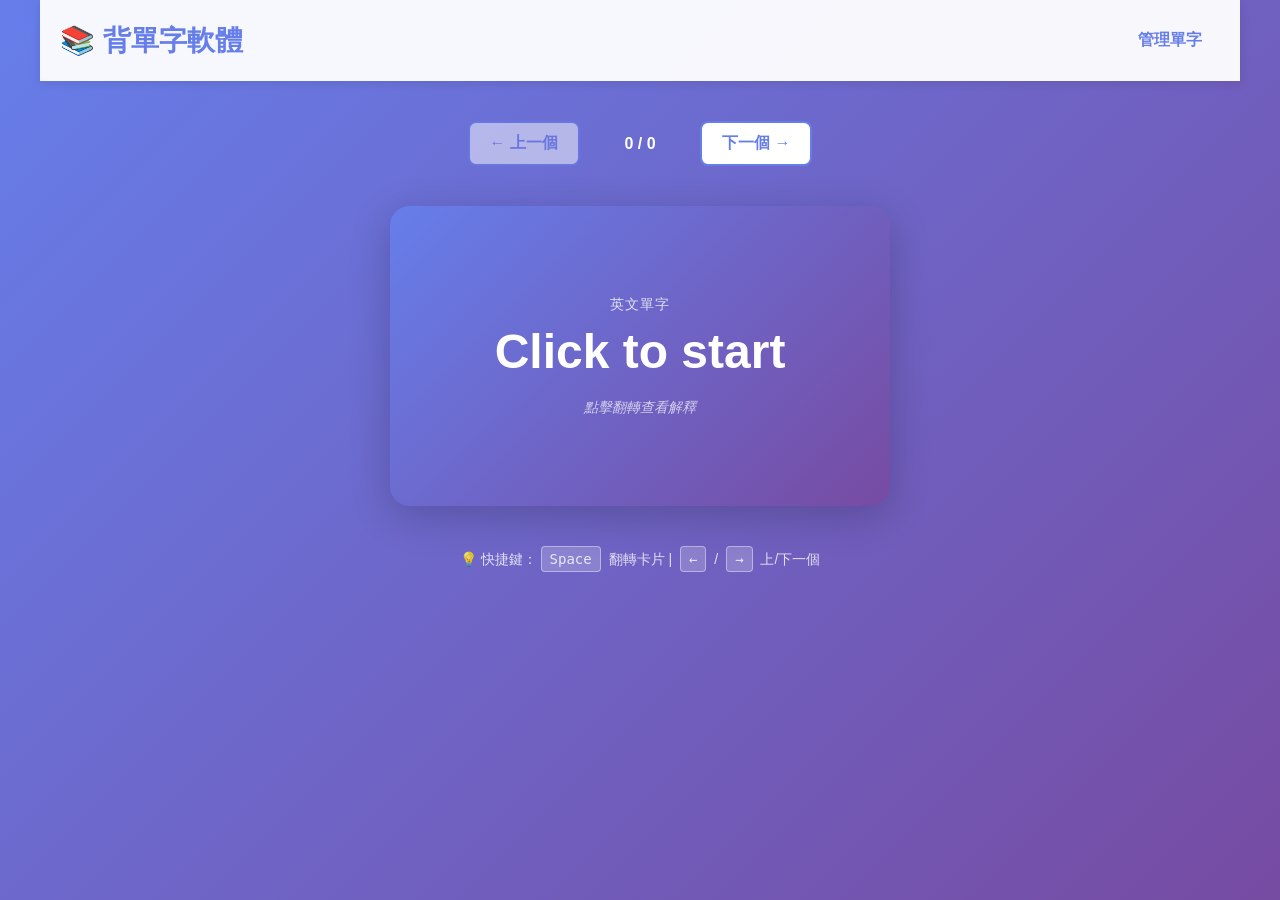
<file: index.html>
<!DOCTYPE html>
<html lang="zh-tw">
<head>
    <meta charset="UTF-8">
    <meta name="viewport" content="width=device-width, initial-scale=1.0">
    <title>背單字軟體</title>
    <link rel="stylesheet" href="styles.css">
</head>
<body>
    <div class="container">
        <!-- 頂部導航 -->
        <nav class="navbar">
            <div class="nav-content">
                <h1 class="app-title">📚 背單字軟體</h1>
                <a href="manage.html" class="nav-link">管理單字</a>
            </div>
        </nav>

        <!-- 主要內容區域 -->
        <main class="main-content">
            <!-- 控制按鈕 -->
            <div class="controls">
                <button id="prevBtn" class="btn btn-prev">← 上一個</button>
                <span id="cardCounter" class="card-counter">1 / 10</span>
                <button id="nextBtn" class="btn btn-next">下一個 →</button>
            </div>

            <!-- 卡片容器 -->
            <div class="card-container">
                <div class="card" id="card">
                    <div class="card-inner">
                        <!-- 卡片正面 -->
                        <div class="card-front">
                            <div class="card-content">
                                <p class="card-label">英文單字</p>
                                <p class="card-word" id="frontWord">Click to start</p>
                                <p class="card-hint">點擊翻轉查看解釋</p>
                            </div>
                        </div>
                        <!-- 卡片背面 -->
                        <div class="card-back">
                            <div class="card-content">
                                <p class="card-label">中文解釋</p>
                                <p class="card-definition" id="backDefinition">-</p>
                                <div class="card-details">
                                    <p><strong>詞性：</strong><span id="backPartOfSpeech">-</span></p>
                                    <p><strong>字根：</strong><span id="backEtymology">-</span></p>
                                </div>
                            </div>
                        </div>
                    </div>
                </div>
            </div>

            <!-- 快捷鍵提示 -->
            <div class="shortcuts">
                <p>💡 快捷鍵：<span class="key">Space</span> 翻轉卡片 | <span class="key">←</span> / <span class="key">→</span> 上/下一個</p>
            </div>
        </main>
    </div>

    <script src="app.js"></script>
</body>
</html>
</file>
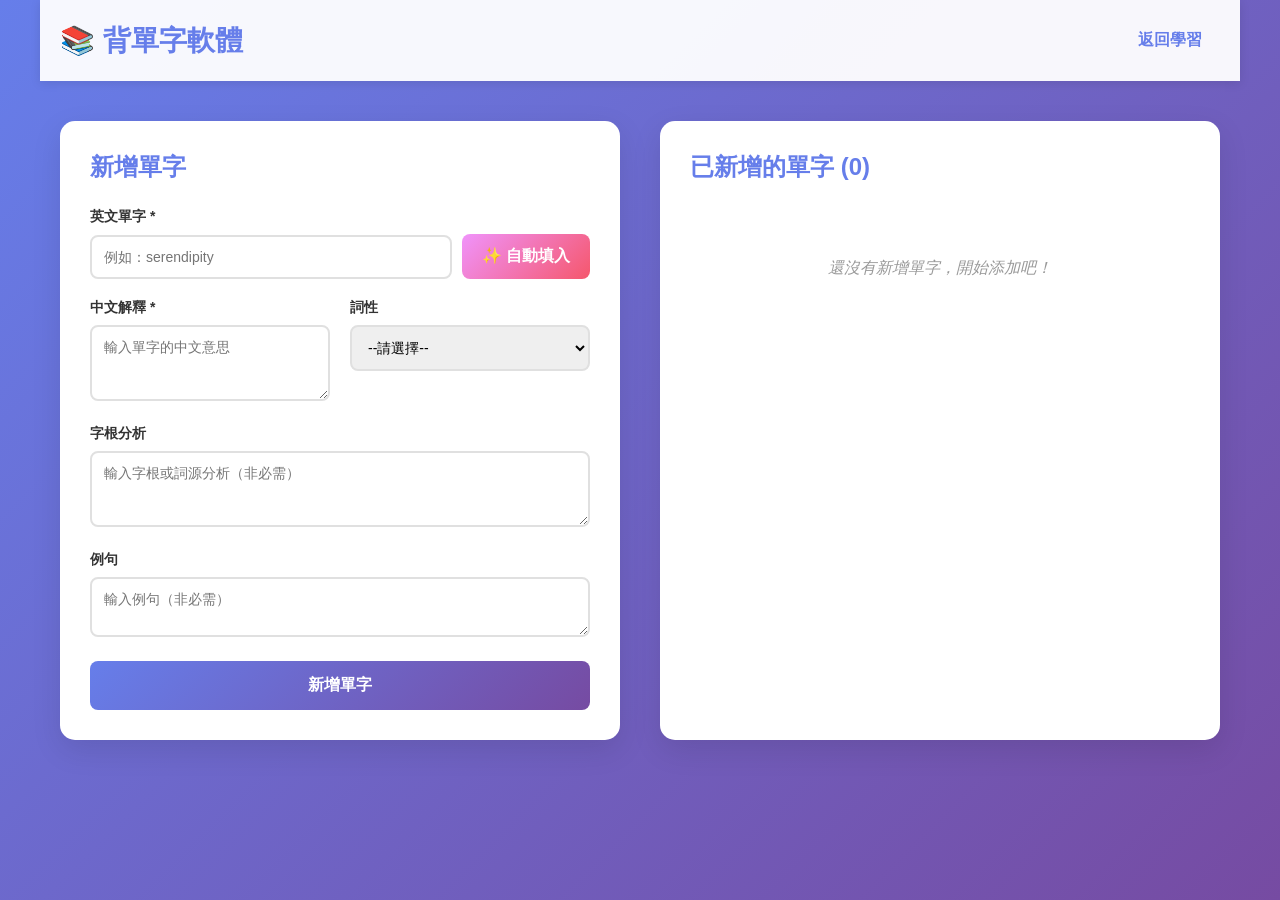
<file: manage.html>
<!DOCTYPE html>
<html lang="zh-tw">
<head>
    <meta charset="UTF-8">
    <meta name="viewport" content="width=device-width, initial-scale=1.0">
    <title>管理單字 - 背單字軟體</title>
    <link rel="stylesheet" href="styles.css">
</head>
<body>
    <div class="container">
        <!-- 頂部導航 -->
        <nav class="navbar">
            <div class="nav-content">
                <h1 class="app-title">📚 背單字軟體</h1>
                <a href="index.html" class="nav-link">返回學習</a>
            </div>
        </nav>

        <!-- 主要內容區域 -->
        <main class="manage-content">
            <div class="manage-wrapper">
                <!-- 新增單字表單 -->
                <div class="form-section">
                    <h2>新增單字</h2>
                    <form id="addWordForm">
                        <div class="form-group">
                            <label for="word">英文單字 *</label>
                            <div class="input-with-btn">
                                <input 
                                    type="text" 
                                    id="word" 
                                    placeholder="例如：serendipity"
                                    required
                                >
                                <button type="button" id="autoFillBtn" class="btn btn-auto-fill">
                                    ✨ 自動填入
                                </button>
                            </div>
                        </div>

                        <div class="form-row">
                            <div class="form-group">
                                <label for="definition">中文解釋 *</label>
                                <textarea 
                                    id="definition" 
                                    placeholder="輸入單字的中文意思"
                                    rows="3"
                                    required
                                ></textarea>
                            </div>
                            <div class="form-group">
                                <label for="partOfSpeech">詞性</label>
                                <select id="partOfSpeech">
                                    <option value="">--請選擇--</option>
                                    <option value="n.">名詞 (n.)</option>
                                    <option value="v.">動詞 (v.)</option>
                                    <option value="adj.">形容詞 (adj.)</option>
                                    <option value="adv.">副詞 (adv.)</option>
                                    <option value="prep.">介詞 (prep.)</option>
                                    <option value="conj.">連詞 (conj.)</option>
                                    <option value="pron.">代詞 (pron.)</option>
                                    <option value="int.">感嘆詞 (int.)</option>
                                </select>
                            </div>
                        </div>

                        <div class="form-group">
                            <label for="etymology">字根分析</label>
                            <textarea 
                                id="etymology" 
                                placeholder="輸入字根或詞源分析（非必需）"
                                rows="3"
                            ></textarea>
                        </div>

                        <div class="form-group">
                            <label for="example">例句</label>
                            <textarea 
                                id="example" 
                                placeholder="輸入例句（非必需）"
                                rows="2"
                            ></textarea>
                        </div>

                        <button type="submit" class="btn btn-submit">新增單字</button>
                    </form>
                </div>

                <!-- 單字列表 -->
                <div class="list-section">
                    <h2>已新增的單字 (<span id="wordCount">0</span>)</h2>
                    <div class="word-list" id="wordList">
                        <p class="empty-message">還沒有新增單字，開始添加吧！</p>
                    </div>
                </div>
            </div>
        </main>
    </div>

    <!-- 自動填入進度條 -->
    <div id="loadingSpinner" class="loading-spinner">
        <div class="spinner"></div>
        <p>正在自動填入中...</p>
    </div>

    <!-- 提示消息 -->
    <div id="notification" class="notification"></div>

    <script src="manage.js"></script>
</body>
</html>
</file>
<file: styles.css>
/* ============ 全局樣式 ============ */
* {
    margin: 0;
    padding: 0;
    box-sizing: border-box;
}

body {
    font-family: 'Segoe UI', Tahoma, Geneva, Verdana, sans-serif;
    background: linear-gradient(135deg, #667eea 0%, #764ba2 100%);
    min-height: 100vh;
    color: #333;
}

.container {
    max-width: 1200px;
    margin: 0 auto;
    min-height: 100vh;
    display: flex;
    flex-direction: column;
}

/* ============ 導航欄 ============ */
.navbar {
    background: rgba(255, 255, 255, 0.95);
    padding: 20px 0;
    box-shadow: 0 2px 10px rgba(0, 0, 0, 0.1);
    margin-bottom: 40px;
}

.nav-content {
    max-width: 1200px;
    margin: 0 auto;
    display: flex;
    justify-content: space-between;
    align-items: center;
    padding: 0 20px;
}

.app-title {
    font-size: 28px;
    color: #667eea;
    font-weight: 700;
}

.nav-link {
    color: #667eea;
    text-decoration: none;
    font-weight: 600;
    padding: 8px 16px;
    border-radius: 6px;
    transition: all 0.3s ease;
    border: 2px solid transparent;
}

.nav-link:hover {
    background: #667eea;
    color: white;
    border-color: #667eea;
}

/* ============ 主要內容區域 ============ */
.main-content {
    flex: 1;
    display: flex;
    flex-direction: column;
    align-items: center;
    padding: 0 20px 40px;
}

/* ============ 學習頁面 - 卡片樣式 ============ */
.controls {
    display: flex;
    gap: 20px;
    margin-bottom: 40px;
    align-items: center;
    justify-content: center;
}

.btn {
    padding: 10px 20px;
    border: none;
    border-radius: 8px;
    font-size: 16px;
    cursor: pointer;
    font-weight: 600;
    transition: all 0.3s ease;
    outline: none;
}

.btn-prev, .btn-next {
    background: white;
    color: #667eea;
    border: 2px solid #667eea;
}

.btn-prev:hover, .btn-next:hover {
    background: #667eea;
    color: white;
    transform: translateY(-2px);
    box-shadow: 0 5px 15px rgba(102, 126, 234, 0.4);
}

.btn-prev:disabled, .btn-next:disabled {
    opacity: 0.5;
    cursor: not-allowed;
}

.card-counter {
    min-width: 80px;
    text-align: center;
    color: white;
    font-size: 16px;
    font-weight: 600;
}

/* 卡片容器 */
.card-container {
    perspective: 1000px;
    margin-bottom: 40px;
}

.card {
    width: 500px;
    height: 300px;
    cursor: pointer;
    position: relative;
    transition: transform 0.6s;
    transform-style: preserve-3d;
}

.card.flipped {
    transform: rotateY(180deg);
}

.card-inner {
    width: 100%;
    height: 100%;
    position: relative;
    transition: transform 0.6s;
    transform-style: preserve-3d;
}

.card-front,
.card-back {
    width: 100%;
    height: 100%;
    position: absolute;
    backface-visibility: hidden;
    display: flex;
    align-items: center;
    justify-content: center;
    border-radius: 20px;
    box-shadow: 0 10px 40px rgba(0, 0, 0, 0.2);
    padding: 40px;
}

.card-front {
    background: linear-gradient(135deg, #667eea 0%, #764ba2 100%);
    color: white;
    font-size: 24px;
}

.card-back {
    background: linear-gradient(135deg, #f093fb 0%, #f5576c 100%);
    color: white;
    transform: rotateY(180deg);
}

.card-content {
    text-align: center;
    width: 100%;
}

.card-label {
    font-size: 14px;
    opacity: 0.8;
    margin-bottom: 10px;
    text-transform: uppercase;
    letter-spacing: 1px;
}

.card-word {
    font-size: 48px;
    font-weight: 700;
    margin-bottom: 20px;
    word-break: break-word;
}

.card-hint {
    font-size: 14px;
    opacity: 0.7;
    font-style: italic;
}

.card-definition {
    font-size: 24px;
    font-weight: 600;
    margin-bottom: 20px;
    line-height: 1.4;
}

.card-details {
    font-size: 16px;
    text-align: left;
    background: rgba(255, 255, 255, 0.2);
    padding: 15px;
    border-radius: 10px;
    margin-top: 20px;
    line-height: 1.8;
}

.card-details p {
    margin: 5px 0;
}

.shortcuts {
    color: rgba(255, 255, 255, 0.8);
    text-align: center;
    font-size: 14px;
}

.key {
    display: inline-block;
    background: rgba(255, 255, 255, 0.2);
    padding: 4px 8px;
    border-radius: 4px;
    margin: 0 4px;
    font-family: monospace;
    border: 1px solid rgba(255, 255, 255, 0.4);
}

/* ============ 管理頁面樣式 ============ */
.manage-content {
    flex: 1;
    padding: 0 20px 40px;
}

.manage-wrapper {
    display: grid;
    grid-template-columns: 1fr 1fr;
    gap: 40px;
    max-width: 1400px;
    margin: 0 auto;
}

.form-section,
.list-section {
    background: white;
    padding: 30px;
    border-radius: 15px;
    box-shadow: 0 10px 30px rgba(0, 0, 0, 0.1);
}

.form-section h2,
.list-section h2 {
    color: #667eea;
    margin-bottom: 25px;
    font-size: 24px;
}

/* 表單樣式 */
.form-group {
    margin-bottom: 20px;
}

.form-group label {
    display: block;
    margin-bottom: 8px;
    font-weight: 600;
    color: #333;
    font-size: 14px;
}

.form-group input,
.form-group textarea,
.form-group select {
    width: 100%;
    padding: 12px;
    border: 2px solid #e0e0e0;
    border-radius: 8px;
    font-size: 14px;
    font-family: inherit;
    transition: border-color 0.3s ease;
}

.form-group input:focus,
.form-group textarea:focus,
.form-group select:focus {
    outline: none;
    border-color: #667eea;
    box-shadow: 0 0 0 3px rgba(102, 126, 234, 0.1);
}

.input-with-btn {
    display: grid;
    grid-template-columns: 1fr auto;
    gap: 10px;
    align-items: center;
}

.input-with-btn input {
    width: 100%;
}

.btn-auto-fill {
    background: linear-gradient(135deg, #f093fb 0%, #f5576c 100%);
    color: white;
    padding: 12px 20px;
    border: none;
    border-radius: 8px;
    cursor: pointer;
    font-weight: 600;
    transition: all 0.3s ease;
    white-space: nowrap;
}

.btn-auto-fill:hover {
    transform: translateY(-2px);
    box-shadow: 0 5px 15px rgba(245, 87, 108, 0.4);
}

.btn-auto-fill:disabled {
    opacity: 0.6;
    cursor: not-allowed;
    transform: none;
}

.form-row {
    display: grid;
    grid-template-columns: 1fr 1fr;
    gap: 20px;
}

.btn-submit {
    width: 100%;
    background: linear-gradient(135deg, #667eea 0%, #764ba2 100%);
    color: white;
    padding: 14px;
    border: none;
    border-radius: 8px;
    font-size: 16px;
    font-weight: 600;
    cursor: pointer;
    transition: all 0.3s ease;
}

.btn-submit:hover {
    transform: translateY(-2px);
    box-shadow: 0 5px 15px rgba(102, 126, 234, 0.4);
}

/* 單字列表 */
.word-list {
    display: flex;
    flex-direction: column;
    gap: 15px;
    max-height: 600px;
    overflow-y: auto;
    padding: 10px;
}

.word-item {
    background: #f8f9fa;
    padding: 15px;
    border-radius: 10px;
    border-left: 4px solid #667eea;
    transition: all 0.3s ease;
}

.word-item:hover {
    background: #f0f0f0;
    transform: translateX(5px);
}

.word-item-word {
    font-size: 18px;
    font-weight: 700;
    color: #667eea;
    margin-bottom: 8px;
}

.word-item-definition {
    font-size: 14px;
    color: #555;
    margin-bottom: 8px;
}

.word-item-meta {
    display: flex;
    gap: 15px;
    font-size: 13px;
    color: #999;
    margin-bottom: 10px;
}

.word-item-actions {
    display: flex;
    gap: 10px;
}

.btn-small {
    padding: 6px 12px;
    font-size: 12px;
    border: none;
    border-radius: 6px;
    cursor: pointer;
    transition: all 0.2s ease;
}

.btn-edit {
    background: #667eea;
    color: white;
}

.btn-edit:hover {
    background: #5568d3;
}

.btn-delete {
    background: #f5576c;
    color: white;
}

.btn-delete:hover {
    background: #e84355;
}

.empty-message {
    text-align: center;
    color: #999;
    padding: 40px 20px;
    font-style: italic;
}

/* ============ 加載動畫 ============ */
.loading-spinner {
    position: fixed;
    top: 0;
    left: 0;
    width: 100%;
    height: 100%;
    background: rgba(0, 0, 0, 0.5);
    display: none;
    justify-content: center;
    align-items: center;
    flex-direction: column;
    z-index: 1000;
    border-radius: 0;
}

.loading-spinner.active {
    display: flex;
}

.spinner {
    border: 4px solid rgba(255, 255, 255, 0.3);
    border-top: 4px solid white;
    border-radius: 50%;
    width: 50px;
    height: 50px;
    animation: spin 1s linear infinite;
}

@keyframes spin {
    0% { transform: rotate(0deg); }
    100% { transform: rotate(360deg); }
}

.loading-spinner p {
    color: white;
    margin-top: 20px;
    font-size: 16px;
}

/* ============ 通知消息 ============ */
.notification {
    position: fixed;
    top: 20px;
    right: 20px;
    padding: 15px 25px;
    border-radius: 8px;
    font-weight: 600;
    opacity: 0;
    transform: translateX(400px);
    transition: all 0.3s ease;
    z-index: 999;
    max-width: 300px;
}

.notification.show {
    opacity: 1;
    transform: translateX(0);
}

.notification.success {
    background: #4caf50;
    color: white;
}

.notification.error {
    background: #f44336;
    color: white;
}

.notification.info {
    background: #2196f3;
    color: white;
}

/* ============ 響應式設計 ============ */
@media (max-width: 1024px) {
    .card {
        width: 400px;
        height: 250px;
    }

    .card-word {
        font-size: 36px;
    }

    .manage-wrapper {
        grid-template-columns: 1fr;
        gap: 30px;
    }

    .form-row {
        grid-template-columns: 1fr;
    }
}

@media (max-width: 768px) {
    .app-title {
        font-size: 24px;
    }

    .nav-content {
        flex-direction: column;
        gap: 15px;
    }

    .card {
        width: 100%;
        max-width: 400px;
        height: 200px;
    }

    .card-word {
        font-size: 32px;
    }

    .card-details {
        font-size: 14px;
        padding: 10px;
    }

    .controls {
        flex-wrap: wrap;
    }

    .main-content {
        padding: 0 15px 30px;
    }

    .manage-content {
        padding: 0 15px 30px;
    }

    .form-section,
    .list-section {
        padding: 20px;
    }

    .input-with-btn {
        grid-template-columns: 1fr auto;
    }

    .btn-auto-fill {
        padding: 10px 15px;
        font-size: 14px;
    }
}

@media (max-width: 480px) {
    .card {
        width: 100%;
        height: 180px;
        padding: 20px;
    }

    .card-word {
        font-size: 24px;
    }

    .card-definition {
        font-size: 18px;
    }

    .card-details {
        font-size: 12px;
    }

    .controls {
        gap: 10px;
    }

    .btn {
        padding: 8px 12px;
        font-size: 14px;
    }

    .shortcuts {
        font-size: 12px;
    }

    .key {
        font-size: 11px;
        padding: 3px 6px;
    }
}
</file>
